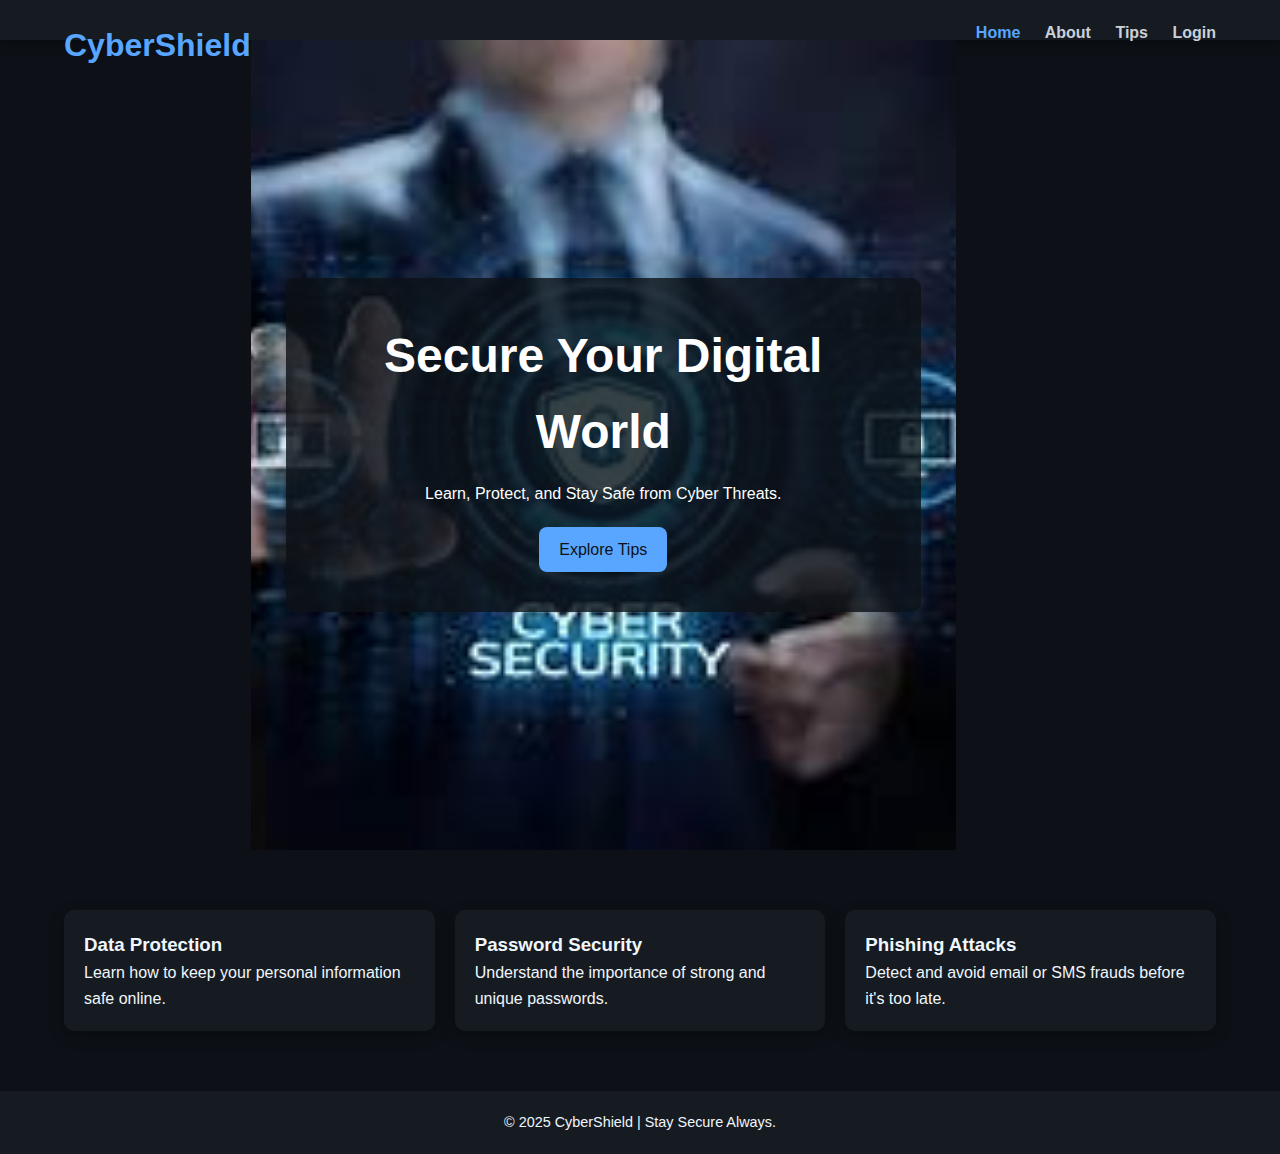
<file: index.html>
<!DOCTYPE html>
<html lang="en">
<head>
  <meta charset="UTF-8" />
  <meta name="viewport" content="width=device-width, initial-scale=1.0"/>
  <title>CyberShield - Home</title>
  <link rel="stylesheet" href="style.css" />
</head>
<body>
  <header>
    <div class="container">
      <h1 id="ab">CyberShield</h1>
      <nav>
        <ul>
          <li><a href="index.html" class="active">Home</a></li>
          <li><a href="about.html">About</a></li>
          <li><a href="tips.html">Tips</a></li>
          <li><a href="login.html">Login</a></li>
        </ul>
      </nav>
    </div>
  </header>

  <section class="hero">
    <div class="container">
      <h2>Secure Your Digital World</h2>
      <p>Learn, Protect, and Stay Safe from Cyber Threats.</p>
      <a href="tips.html" class="btn">Explore Tips</a>
    </div>
  </section>

  <section class="features container">
    <div class="feature-card">
      <h3>Data Protection</h3>
      <p>Learn how to keep your personal information safe online.</p>
    </div>
    <div class="feature-card">
      <h3>Password Security</h3>
      <p>Understand the importance of strong and unique passwords.</p>
    </div>
    <div class="feature-card">
      <h3>Phishing Attacks</h3>
      <p>Detect and avoid email or SMS frauds before it's too late.</p>
    </div>
  </section>

  <footer>
    <p>&copy; 2025 CyberShield | Stay Secure Always.</p>
  </footer>
</body>
</html>
</file>
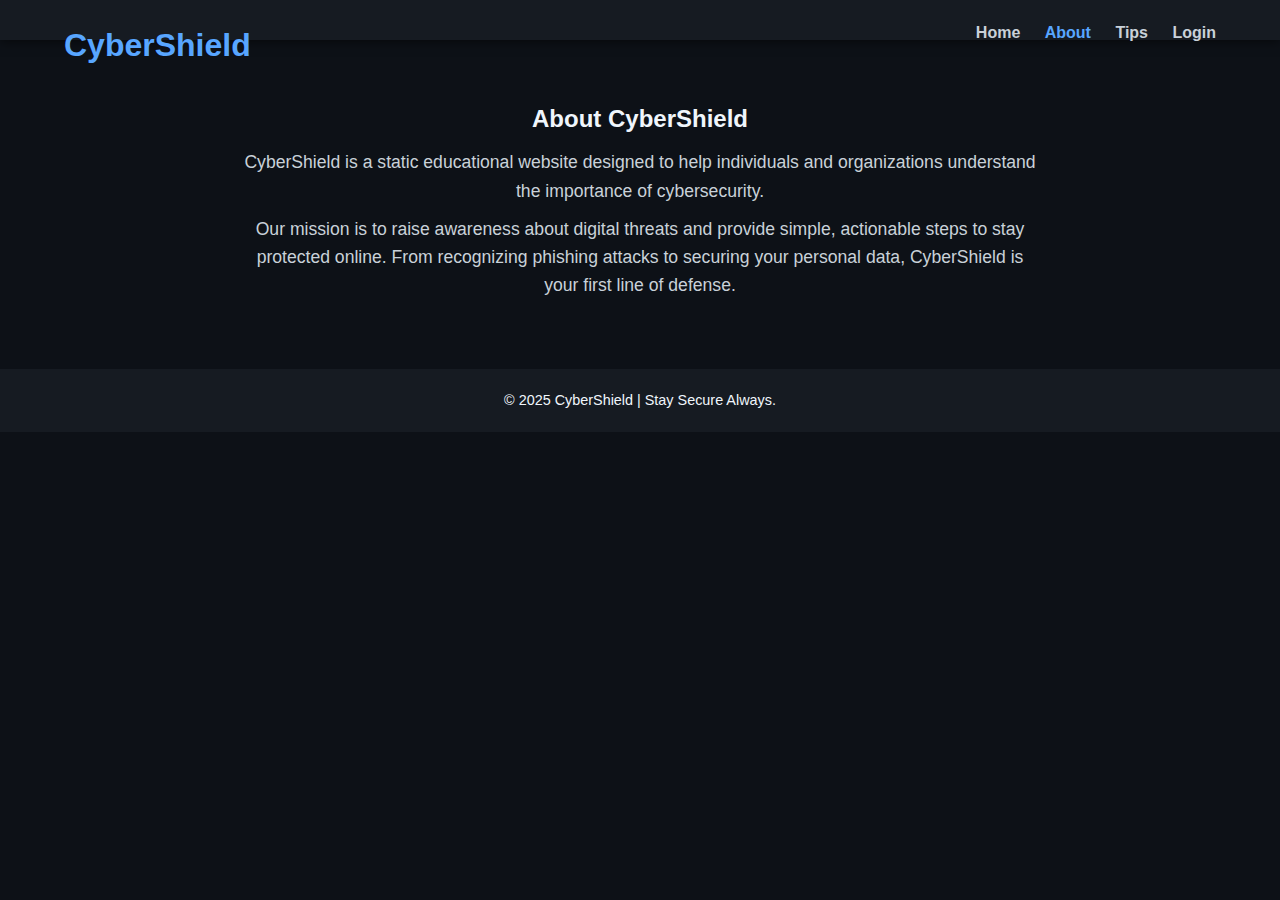
<file: about.html>
<!DOCTYPE html>
<html lang="en">
<head>
  <meta charset="UTF-8" />
  <meta name="viewport" content="width=device-width, initial-scale=1.0"/>
  <title>CyberShield - About</title>
  <link rel="stylesheet" href="style.css" />
</head>
<body>
  <header>
    <div class="container">
      <h1>CyberShield</h1>
      <nav>
        <ul>
          <li><a href="index.html">Home</a></li>
          <li><a href="about.html" class="active">About</a></li>
          <li><a href="tips.html">Tips</a></li>
          <li><a href="login.html">Login</a></li>
        </ul>
      </nav>
    </div>
  </header>

  <section class="about container">
    <h2>About CyberShield</h2>
    <p>
      CyberShield is a static educational website designed to help individuals and organizations understand the importance of cybersecurity.
    </p>
    <p>
      Our mission is to raise awareness about digital threats and provide simple, actionable steps to stay protected online. From recognizing phishing attacks to securing your personal data, CyberShield is your first line of defense.
    </p>
  </section>

  <footer>
    <p>&copy; 2025 CyberShield | Stay Secure Always.</p>
  </footer>
</body>
</html>
</file>
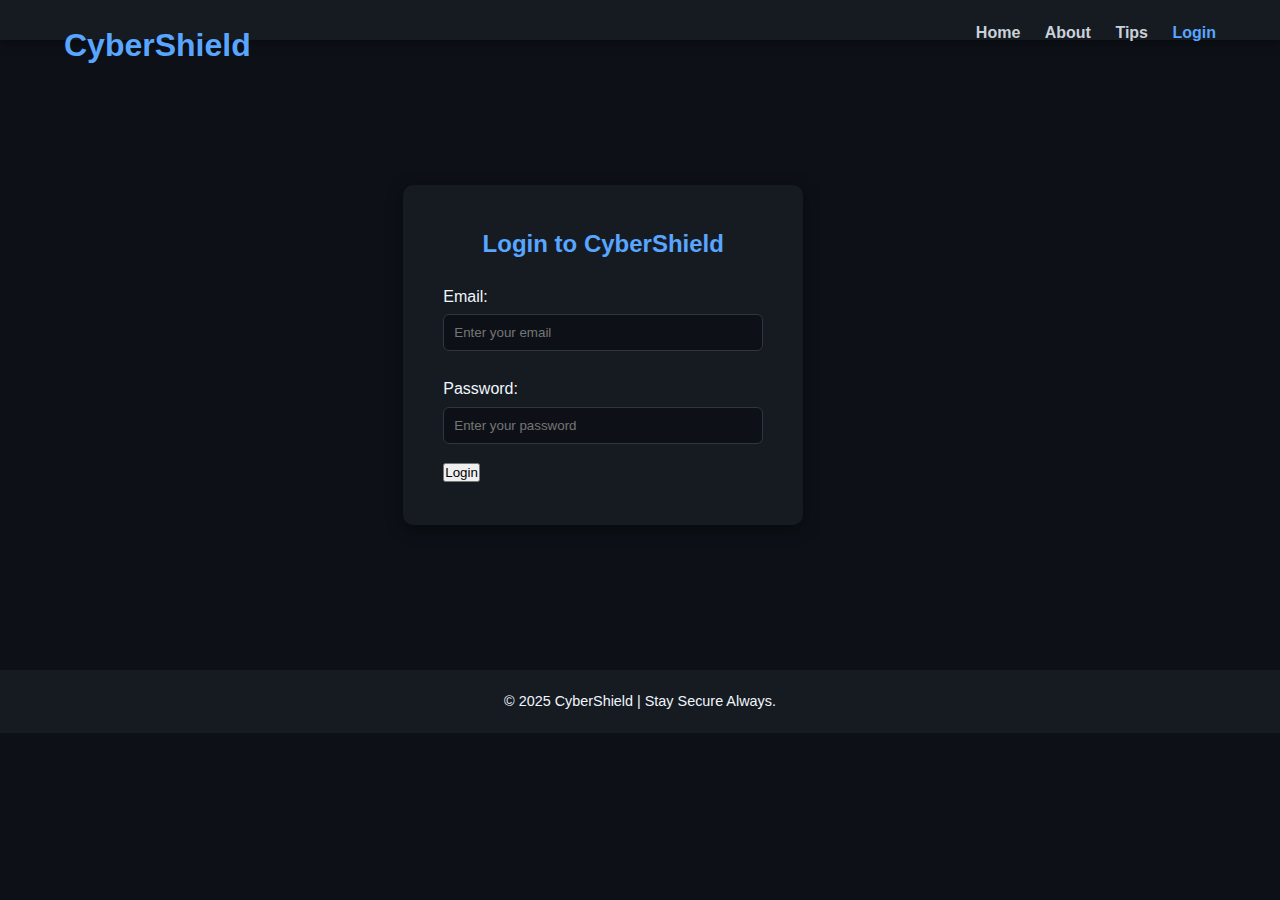
<file: login.html>
<!DOCTYPE html>
<html lang="en">
<head>
  <meta charset="UTF-8" />
  <meta name="viewport" content="width=device-width, initial-scale=1.0"/>
  <title>CyberShield - Login</title>
  <link rel="stylesheet" href="style.css" />
</head>
<body>
  <header>
    <div class="container">
      <h1>CyberShield</h1>
      <nav>
        <ul>
          <li><a href="index.html">Home</a></li>
          <li><a href="about.html">About</a></li>
          <li><a href="tips.html">Tips</a></li>
          <li><a href="login.html" class="active">Login</a></li>
        </ul>
      </nav>
    </div>
  </header>

  <section class="form-section">
    <div class="form-container">
      <h2>Login to CyberShield</h2>
      <form>
        <label for="email">Email:</label>
        <input type="email" id="email" placeholder="Enter your email" required />

        <label for="password">Password:</label>
        <input type="password" id="password" placeholder="Enter your password" required />

        <button type="submit" class="btn">Login</button>
      </form>
    </div>
  </section>

  <footer>
    <p>&copy; 2025 CyberShield | Stay Secure Always.</p>
  </footer>
</body>
</html>
</file>
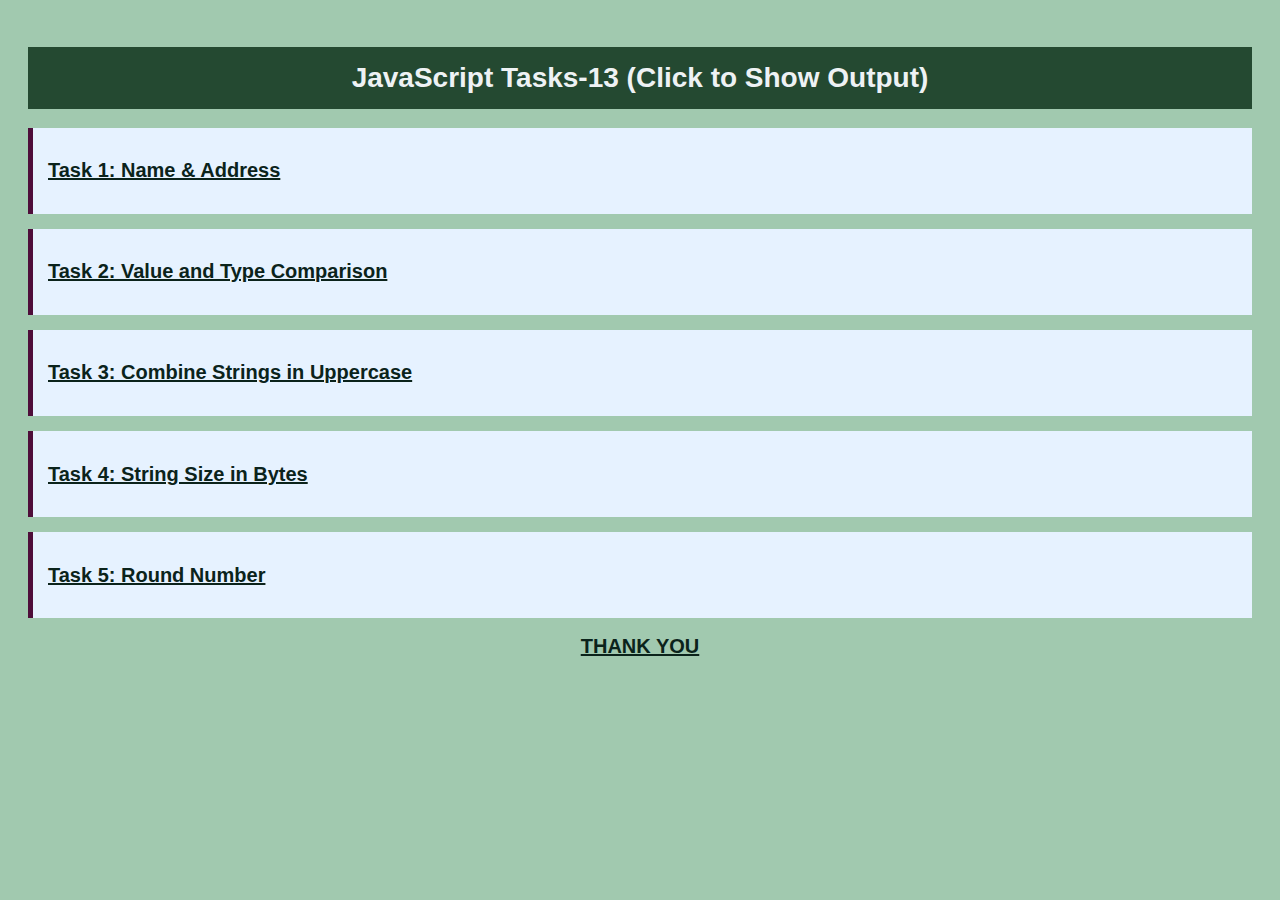
<file: task-13.html>
<!DOCTYPE html>
<html>
<head>
  <title>JavaScript Tasks Output</title>
  <style>
    body {
      font-family: Arial, sans-serif;
      background-color: #a1c9af;
      padding: 20px;
    }

    h1 {
      font-size: 28px;
      color: #eef2f4;
      text-align: center;
      background-color: #244931;
      padding: 15px;
    }

    #ab{
      text-align: center;
    }

    h2 {
      color: #0b231b;
      cursor: pointer;
      text-decoration: underline;
      font-size: 20px;
    }

    .task {
      background-color: #e6f2ff;
      margin: 15px 0;
      padding: 15px;
      border-left: 5px solid #4e0d3a;
    }

    .output {
      display: none;
      padding-top: 10px;
      font-weight: normal;
      font-size: 16px;
    }

    /* Responsive Styling for small screens */
    @media (max-width: 600px) {
      body {
        padding: 10px;
      }

      h1 {
        font-size: 22px;
        text-align: center;
      }

      h2 {
        font-size: 18px;
      }

      .task {
        padding: 10px;
        margin: 10px 0;
      }

      .output {
        font-size: 14px;
      }
    }
  </style>
</head>
<body>
  <h1>JavaScript Tasks-13 (Click to Show Output)</h1>

  <div class="task">
    <h2 onclick="toggleOutput(0)">Task 1: Name & Address</h2>
    <div class="output" id="output0"></div>
  </div>

  <div class="task">
    <h2 onclick="toggleOutput(1)">Task 2: Value and Type Comparison</h2>
    <div class="output" id="output1"></div>
  </div>

  <div class="task">
    <h2 onclick="toggleOutput(2)">Task 3: Combine Strings in Uppercase</h2>
    <div class="output" id="output2"></div>
  </div>

  <div class="task">
    <h2 onclick="toggleOutput(3)">Task 4: String Size in Bytes</h2>
    <div class="output" id="output3"></div>
  </div>

  <div class="task">
    <h2 onclick="toggleOutput(4)">Task 5: Round Number</h2>
    <div class="output" id="output4"></div>
  </div>

  <script>
    function toggleOutput(index) {
      const output = document.getElementById("output" + index);
      output.style.display = output.style.display === "none" ? "block" : "none";
    }

    // Task 1
    let name = "Vishakha Kumari";
    let address = "Hajipur, Vaishali, Bihar";
    document.getElementById("output0").innerHTML = `Name: ${name}<br>Address: ${address}`;

    // Task 2
    let a = 15;
    let b = "15";
    let result2 = (a === b) ? "Both value and type are the same" : "Value or type are not the same";
    document.getElementById("output1").innerHTML = result2;

    // Task 3
    let str1 = "hello";
    let str2 = "world";
    let combinedStr = (str1 + str2).toUpperCase();
    document.getElementById("output2").innerHTML = `Combined Capitalized String: ${combinedStr}`;

    // Task 4
    function getStringSizeInBytes(str) {
      return new Blob([str]).size;
    }
    let myString = "Hello World!";
    let size = getStringSizeInBytes(myString);
    document.getElementById("output3").innerHTML = `Size of "${myString}" in bytes: ${size}`;

    // Task 5
    function roundToDigits(num, digits) {
      return parseFloat(num.toFixed(digits));
    }
    let number = 16.3456789;
    let digits = 3;
    let rounded = roundToDigits(number, digits);
    document.getElementById("output4").innerHTML = `Rounded Number: ${rounded}`;
  </script>
  <h2 id="ab">THANK YOU</h2>
</body>
</html>
</file>
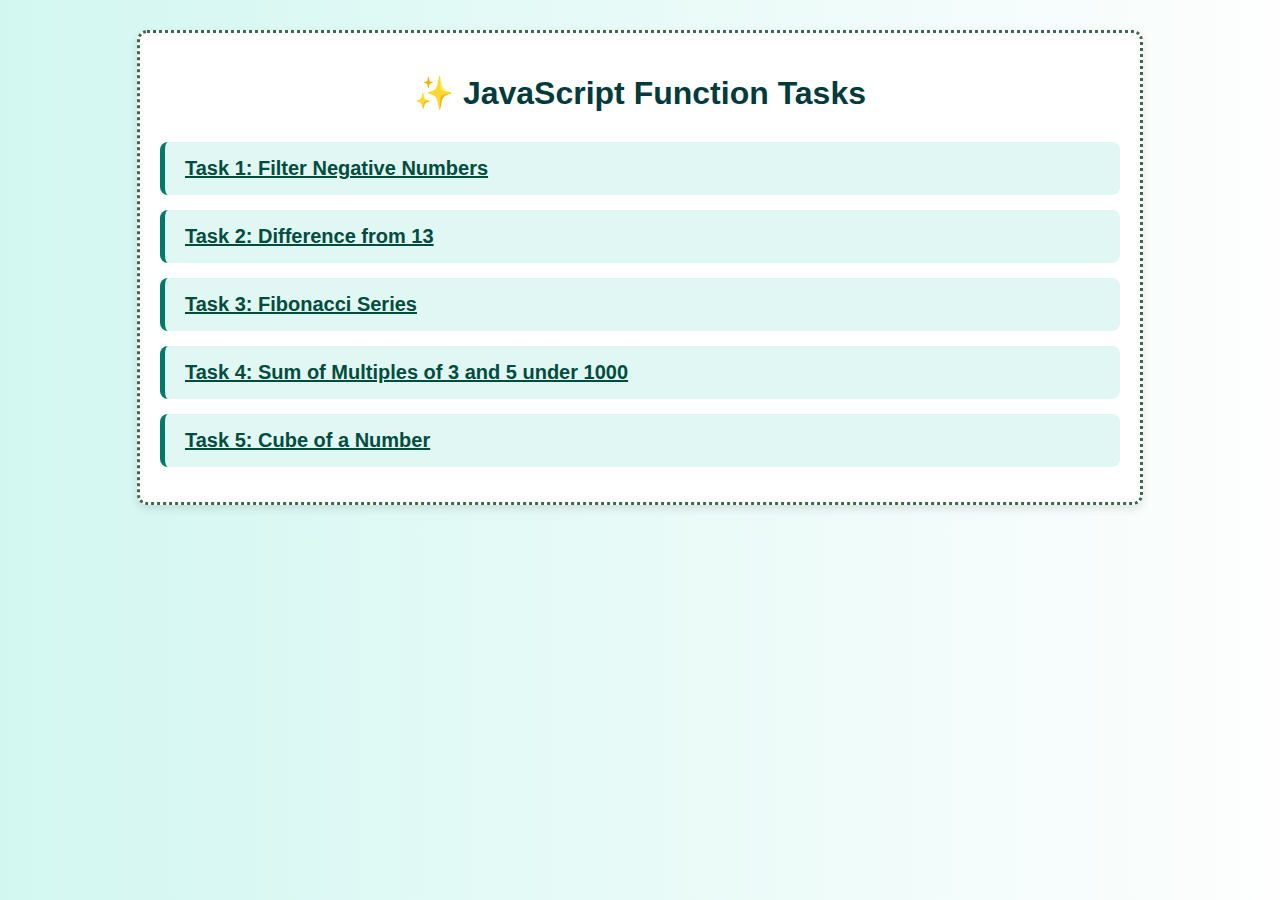
<file: task-14.html>
<!DOCTYPE html>
<html lang="en">
<head>
  <meta charset="UTF-8">
  <title>JavaScript Function Tasks</title>
  <style>
    body {
      font-family: 'Segoe UI', sans-serif;
      background: linear-gradient(to right, #d2f7f1, #fefefe);
      margin: 0;
      padding: 0;
    }

    .container {
      max-width: 960px;
      margin: 30px auto;
      padding: 20px;
      border: 3px dotted rgb(59, 104, 79);
      border-radius: 10px;
      background-color: #ffffff;
      box-shadow: 0 4px 10px rgba(0,0,0,0.1);
    }

    h1 {
      text-align: center;
      color: #003b3b;
      margin-bottom: 30px;
      font-size: 32px;
    }

    .task {
      background-color: #e0f7f4;
      border-left: 5px solid #00796b;
      padding: 15px 20px;
      margin: 15px 0;
      border-radius: 8px;
      transition: background 0.3s ease;
    }

    .task:hover {
      background-color: #ccf2ec;
    }

    h2 {
      color: #004d40;
      font-size: 20px;
      margin: 0;
      cursor: pointer;
      text-decoration: underline;
    }

    .output {
      display: none;
      margin-top: 10px;
      font-size: 16px;
      color: #333;
      line-height: 1.6;
      transition: all 0.3s ease;
    }

    /* Responsive Design */
    @media (max-width: 600px) {
      .container {
        margin: 10px;
        padding: 15px;
      }

      h1 {
        font-size: 24px;
      }

      h2 {
        font-size: 18px;
      }

      .output {
        font-size: 14px;
      }

      .task {
        padding: 12px 15px;
      }
    }
  </style>
</head>
<body>

  <div class="container">
    <h1>✨ JavaScript Function Tasks</h1>

    <div class="task">
      <h2 onclick="toggleOutput(0)">Task 1: Filter Negative Numbers</h2>
      <div class="output" id="output0"></div>
    </div>

    <div class="task">
      <h2 onclick="toggleOutput(1)">Task 2: Difference from 13</h2>
      <div class="output" id="output1"></div>
    </div>

    <div class="task">
      <h2 onclick="toggleOutput(2)">Task 3: Fibonacci Series</h2>
      <div class="output" id="output2"></div>
    </div>

    <div class="task">
      <h2 onclick="toggleOutput(3)">Task 4: Sum of Multiples of 3 and 5 under 1000</h2>
      <div class="output" id="output3"></div>
    </div>

    <div class="task">
      <h2 onclick="toggleOutput(4)">Task 5: Cube of a Number</h2>
      <div class="output" id="output4"></div>
    </div>
  </div>

  <script>
    function toggleOutput(index) {
      const out = document.getElementById("output" + index);
      out.style.display = out.style.display === "none" ? "block" : "none";
    }

    // Task 1: Filter negative numbers
    function filterNegatives(arr) {
      return arr.filter(num => num >= 0);
    }
    const numbers = [5, -2, 9, -7, 0, 3];
    document.getElementById("output0").innerHTML =
      "Input: [5, -2, 9, -7, 0, 3]<br>Output: " + filterNegatives(numbers).join(", ");

    // Task 2: Difference from 13
    function diff13(n) {
      return n > 13 ? 2 * Math.abs(n - 13) : 13 - n;
    }
    const testNum = 20;
    document.getElementById("output1").innerHTML =
      "Input: 20<br>Output: " + diff13(testNum);

    // Task 3: Fibonacci series
    function fibonacci(n) {
      let fib = [0, 1];
      for (let i = 2; i < n; i++) {
        fib.push(fib[i - 1] + fib[i - 2]);
      }
      return fib.slice(0, n);
    }
    document.getElementById("output2").innerHTML =
      "First 10 Fibonacci numbers: " + fibonacci(10).join(", ");

    // Task 4: Sum of multiples of 3 and 5 below 1000
    function sumMultiples(limit) {
      let sum = 0;
      for (let i = 0; i < limit; i++) {
        if (i % 3 === 0 || i % 5 === 0) {
          sum += i;
        }
      }
      return sum;
    }
    document.getElementById("output3").innerHTML =
      "Sum of multiples of 3 or 5 below 1000: " + sumMultiples(1000);

    // Task 5: Cube using Function object
    const cube = new Function("n", "return n * n * n;");
    document.getElementById("output4").innerHTML =
      "Cube of 4 is: " + cube(4);
  </script>

</body>
</html>
</file>
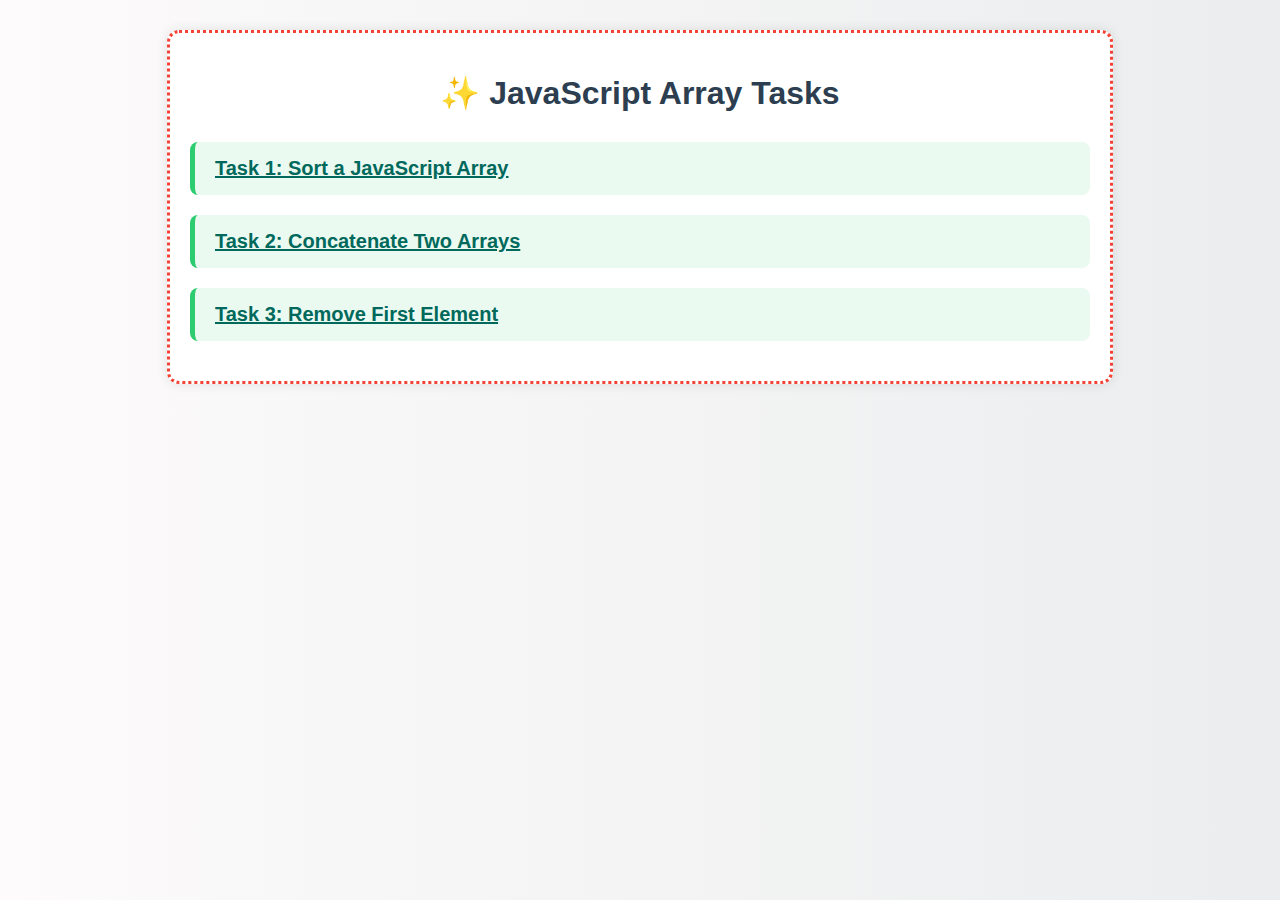
<file: task-15.html>
<!DOCTYPE html>
<html lang="en">
<head>
  <meta charset="UTF-8">
  <title>JavaScript Array Tasks</title>
  <style>
    body {
      font-family: 'Segoe UI', sans-serif;
      margin: 0;
      padding: 0;
      background: linear-gradient(to right, #fdfbfb, #ebedee);
    }

    .container {
      max-width: 900px;
      margin: 30px auto;
      padding: 20px;
      border: 3px dotted #f44336; /* Red dotted border */
      background-color: #ffffff;
      border-radius: 12px;
      box-shadow: 0 0 12px rgba(0,0,0,0.1);
    }

    h1 {
      text-align: center;
      color: #2c3e50;
      margin-bottom: 30px;
      font-size: 32px;
    }

    .task {
      background-color: #eafaf1;
      padding: 15px 20px;
      margin: 20px 0;
      border-left: 5px solid #2ecc71;
      border-radius: 8px;
      transition: background 0.3s ease;
    }

    .task:hover {
      background-color: #d6f5e3;
    }

    h2 {
      font-size: 20px;
      color: #00695c;
      margin: 0;
      cursor: pointer;
      text-decoration: underline;
    }

    .output {
      display: none;
      margin-top: 10px;
      font-size: 16px;
      color: #333;
      line-height: 1.5;
    }

    @media (max-width: 600px) {
      .container {
        padding: 15px;
        margin: 15px;
      }

      h1 {
        font-size: 24px;
      }

      h2 {
        font-size: 18px;
      }

      .output {
        font-size: 14px;
      }

      .task {
        padding: 12px 15px;
      }
    }
  </style>
</head>
<body>

  <div class="container">
    <h1>✨ JavaScript Array Tasks</h1>

    <div class="task">
      <h2 onclick="toggleOutput(0)">Task 1: Sort a JavaScript Array</h2>
      <div class="output" id="output0"></div>
    </div>

    <div class="task">
      <h2 onclick="toggleOutput(1)">Task 2: Concatenate Two Arrays</h2>
      <div class="output" id="output1"></div>
    </div>

    <div class="task">
      <h2 onclick="toggleOutput(2)">Task 3: Remove First Element</h2>
      <div class="output" id="output2"></div>
    </div>
  </div>

  <script>
    function toggleOutput(index) {
      const out = document.getElementById("output" + index);
      out.style.display = out.style.display === "none" ? "block" : "none";
    }

    // Task 1: Sort Array
    const arr1 = [9, 3, 7, 1, 5];
    const sortedArr = [...arr1].sort((a, b) => a - b);
    document.getElementById("output0").innerHTML =
      `Original Array: [${arr1}]<br>Sorted Array: [${sortedArr}]`;

    // Task 2: Concatenate Arrays
    const array1 = ["apple", "banana"];
    const array2 = ["orange", "grape"];
    const combined = array1.concat(array2);
    document.getElementById("output1").innerHTML =
      `Array 1: [${array1}]<br>Array 2: [${array2}]<br>Concatenated Array: [${combined}]`;

    // Task 3: Remove First Element
    const arr3 = [100, 200, 300, 400];
    const removed = arr3.shift();
    document.getElementById("output2").innerHTML =
      `Original Array: [100, 200, 300, 400]<br>Removed Element: ${removed}<br>New Array: [${arr3}]`;
  </script>

</body>
</html>
</file>
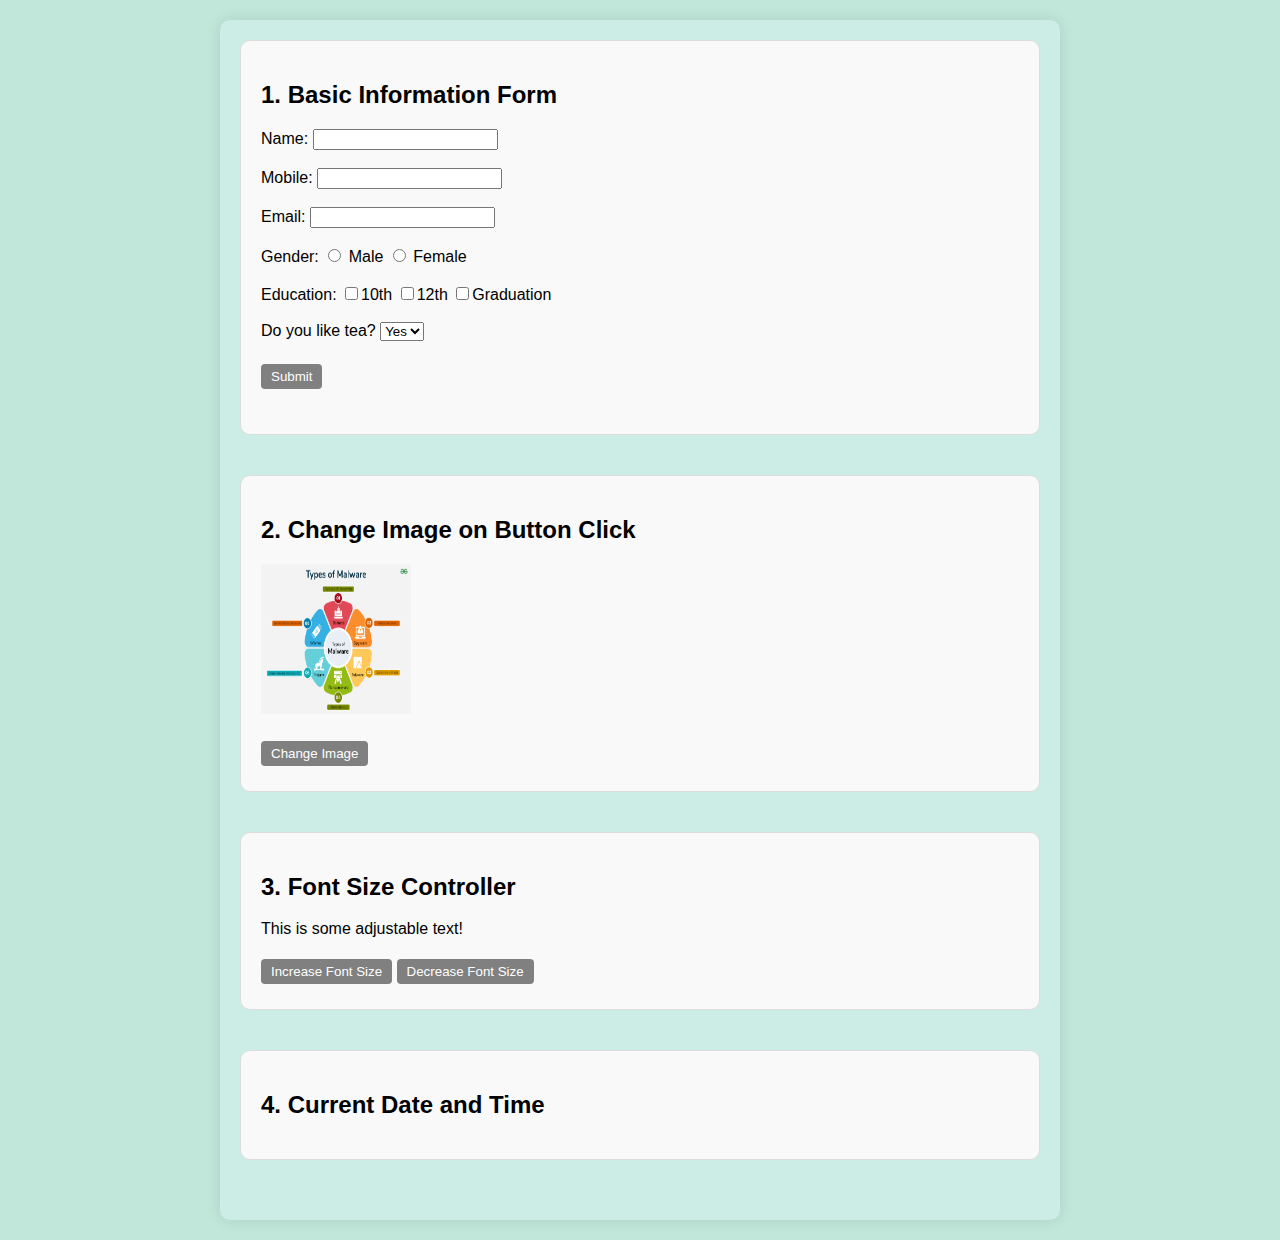
<file: task-16.html>
<!DOCTYPE html>
<html lang="en">
<head>
  <meta charset="UTF-8">
  <title>JavaScript Task Demo</title>
  <style>
    body {
      font-family: Arial, sans-serif;
      margin: 0;
      padding: 20px;
      background-color: rgb(192, 231, 218);
    }

    /* Centering container */
    .container {
      max-width: 800px;
      margin: 0 auto;
      background-color: rgb(203, 237, 230);
      padding: 20px;
      border-radius: 10px;
      box-shadow: 0 0 15px rgba(0, 0, 0, 0.1);
    }

    section {
      margin-bottom: 40px;
      padding: 20px;
      border: 1px solid #ddd;
      border-radius: 10px;
      background-color: #f9f9f9;
    }

    button {
      margin: 5px 0;
      padding: 5px 10px;
      background-color: gray;
      color: white;
      border: none;
      border-radius: 4px;
      cursor: pointer;
      transition: background-color 0.3s ease;
    }

    /* Hover effect */
    button:hover {
      background-color: #72df7d;
    }

    #output h3 {
      color: green;
    }
  </style>
</head>
<body>

  <div class="container">

    <!-- 1. Basic Info Form -->
    <section>
      <h2>1. Basic Information Form</h2>
      <form id="infoForm">
        Name: <input type="text" id="name"><br><br>
        Mobile: <input type="text" id="mobile"><br><br>
        Email: <input type="email" id="email"><br><br>
        Gender:
        <input type="radio" name="gender" value="Male"> Male
        <input type="radio" name="gender" value="Female"> Female <br><br>
        Education:
        <input type="checkbox" value="10th">10th
        <input type="checkbox" value="12th">12th
        <input type="checkbox" value="Graduation">Graduation <br><br>
        Do you like tea?
        <select id="tea">
          <option value="Yes">Yes</option>
          <option value="No">No</option>
        </select><br><br>
        <button id="submitBtn" type="button" onclick="displayInfo()">Submit</button>
      </form>
      <div id="output" style="margin-top: 20px;"></div>
    </section>

    <!-- 2. Change Image -->
    <section>
      <h2>2. Change Image on Button Click</h2>
      <img id="myImage" src="Types-of-Malware.png" width="150" height="150"><br><br>
      <button onclick="changeImage()">Change Image</button>
    </section>

    <!-- 3. Increase/Decrease Font Size -->
    <section>
      <h2>3. Font Size Controller</h2>
      <p id="text">This is some adjustable text!</p>
      <button onclick="adjustFontSize(2)">Increase Font Size</button>
      <button onclick="adjustFontSize(-2)">Decrease Font Size</button>
    </section>

    <!-- 4. Show Date and Time -->
    <section>
      <h2>4. Current Date and Time</h2>
      <p id="datetime"></p>
    </section>

  </div>

  <script>
    // 1. Display Form Data
    function displayInfo() {
      let name = document.getElementById("name").value;
      let mobile = document.getElementById("mobile").value;
      let email = document.getElementById("email").value;
      let gender = document.querySelector('input[name="gender"]:checked')?.value || 'Not selected';
      
      let education = [];
      document.querySelectorAll('input[type="checkbox"]:checked').forEach(box => {
        education.push(box.value);
      });

      let tea = document.getElementById("tea").value;

      document.getElementById("output").innerHTML = `
        <h3>Submitted!</h3>
        <strong>Name:</strong> ${name}<br>
        <strong>Mobile:</strong> ${mobile}<br>
        <strong>Email:</strong> ${email}<br>
        <strong>Gender:</strong> ${gender}<br>
        <strong>Education:</strong> ${education.join(", ")}<br>
        <strong>Likes Tea:</strong> ${tea}
      `;

      // Change submit button text and color
      let btn = document.getElementById("submitBtn");
      btn.innerText = "Submitted";
      btn.style.backgroundColor = "#4CAF50";
    }

    // 2. Change Image
    function changeImage() {
      document.getElementById("myImage").src = "ransom.png";
    }

    // 3. Adjust Font Size
    let currentSize = 16;
    function adjustFontSize(change) {
      currentSize += change;
      document.getElementById("text").style.fontSize = currentSize + "px";
    }

    // 4. Show Date & Time
    function showDateTime() {
      const now = new Date();
      document.getElementById("datetime").innerHTML = now.toLocaleString();
    }
    setInterval(showDateTime, 1000); // Update every second
  </script>

</body>
</html>
</file>
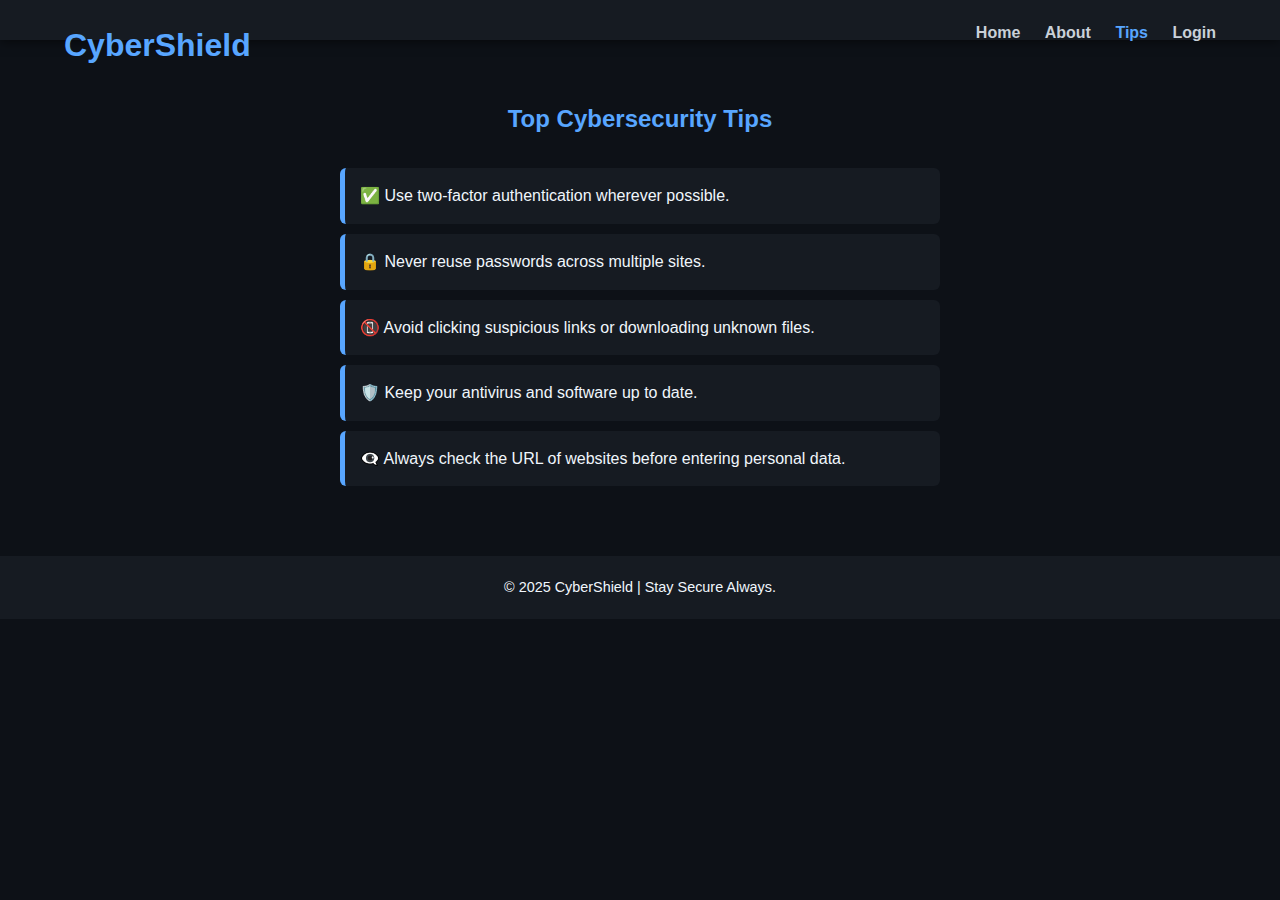
<file: tips.html>
<!DOCTYPE html>
<html lang="en">
<head>
  <meta charset="UTF-8" />
  <meta name="viewport" content="width=device-width, initial-scale=1.0"/>
  <title>CyberShield - Tips</title>
  <link rel="stylesheet" href="style.css" />
</head>
<body>
  <header>
    <div class="container">
      <h1>CyberShield</h1>
      <nav>
        <ul>
          <li><a href="index.html">Home</a></li>
          <li><a href="about.html">About</a></li>
          <li><a href="tips.html" class="active">Tips</a></li>
          <li><a href="login.html">Login</a></li>
        </ul>
      </nav>
    </div>
  </header>

  <section class="tips container">
    <h2>Top Cybersecurity Tips</h2>
    <ul>
      <li>✅ Use two-factor authentication wherever possible.</li>
      <li>🔒 Never reuse passwords across multiple sites.</li>
      <li>📵 Avoid clicking suspicious links or downloading unknown files.</li>
      <li>🛡️ Keep your antivirus and software up to date.</li>
      <li>👁️‍🗨️ Always check the URL of websites before entering personal data.</li>
    </ul>
  </section>

  <footer>
    <p>&copy; 2025 CyberShield | Stay Secure Always.</p>
  </footer>
</body>
</html>
</file>
<file: style.css>
* {
  margin: 0;
  padding: 0;
  box-sizing: border-box;
  font-family: 'Segoe UI', sans-serif;
}

body {
  background-color: #0d1117;
  color: #f0f6fc;
  line-height: 1.6;
}
#ab{text-align: center;}

.container {
  width: 90%;
  max-width: 1200px;
  margin: auto;
}

header {
  background: #161b22;
  padding: 20px 0;
  box-shadow: 0 2px 10px rgba(0,0,0,0.5);
}

header h1 {
  float: left;
  color: #58a6ff;
}

nav ul {
  float: right;
  list-style: none;
}

nav ul li {
  display: inline-block;
  margin-left: 20px;
}

nav a {
  color: #c9d1d9;
  text-decoration: none;
  font-weight: bold;
}

nav a.active,
nav a:hover {
  color: #58a6ff;
}

.hero {
  background: url('C3.jpeg') no-repeat center center/cover;
  height: 90vh;
  display: flex;
  align-items: center;
  text-align: center;
  color: white;
}

.hero .container {
  background: rgba(13, 17, 23, 0.8);
  padding: 40px;
  border-radius: 10px;
}

.hero h2 {
  font-size: 3rem;
  margin-bottom: 10px;
}

.hero .btn {
  display: inline-block;
  margin-top: 20px;
  padding: 10px 20px;
  background: #58a6ff;
  color: #0d1117;
  text-decoration: none;
  border-radius: 8px;
  transition: background 0.3s;
}

.hero .btn:hover {
  background: #1f6feb;
}

.features {
  display: flex;
  gap: 20px;
  margin: 60px auto;
  flex-wrap: wrap;
}

.feature-card {
  background: #161b22;
  padding: 20px;
  flex: 1;
  border-radius: 10px;
  box-shadow: 0 5px 15px rgba(0,0,0,0.3);
  transition: transform 0.3s;
}

.feature-card:hover {
  transform: translateY(-5px);
}

.tips {
  padding: 60px 0;
}

.tips h2 {
  text-align: center;
  margin-bottom: 30px;
  color: #58a6ff;
}

.tips ul {
  max-width: 600px;
  margin: auto;
  list-style: none;
}

.tips ul li {
  background: #161b22;
  margin: 10px 0;
  padding: 15px;
  border-left: 5px solid #58a6ff;
  border-radius: 6px;
}

.form-section {
  display: flex;
  justify-content: center;
  align-items: center;
  min-height: 70vh;
}

.form-container {
  background: #161b22;
  padding: 40px;
  border-radius: 10px;
  width: 100%;
  max-width: 400px;
  box-shadow: 0 4px 15px rgba(0,0,0,0.5);
}

.form-container h2 {
  margin-bottom: 20px;
  color: #58a6ff;
  text-align: center;
}

.form-container label {
  display: block;
  margin: 10px 0 5px;
}

.form-container input {
  width: 100%;
  padding: 10px;
  margin-bottom: 15px;
  border-radius: 6px;
  border: none;
  background-color: #0d1117;
  color: white;
  border: 1px solid #30363d;
}

.about {
  padding: 60px 0;
  text-align: center;
}

.about p {
  max-width: 800px;
  margin: 10px auto;
  font-size: 1.1rem;
  color: #c9d1d9;
}

footer {
  background: #161b22;
  text-align: center;
  padding: 20px;
  font-size: 0.9rem;
}

@media (max-width: 768px) {
  nav ul {
    float: none;
    text-align: center;
  }

  nav ul li {
    display: block;
    margin: 10px 0;
  }

  .features {
    flex-direction: column;
  }

  .hero h2 {
    font-size: 2rem;
  }
}
</file>
